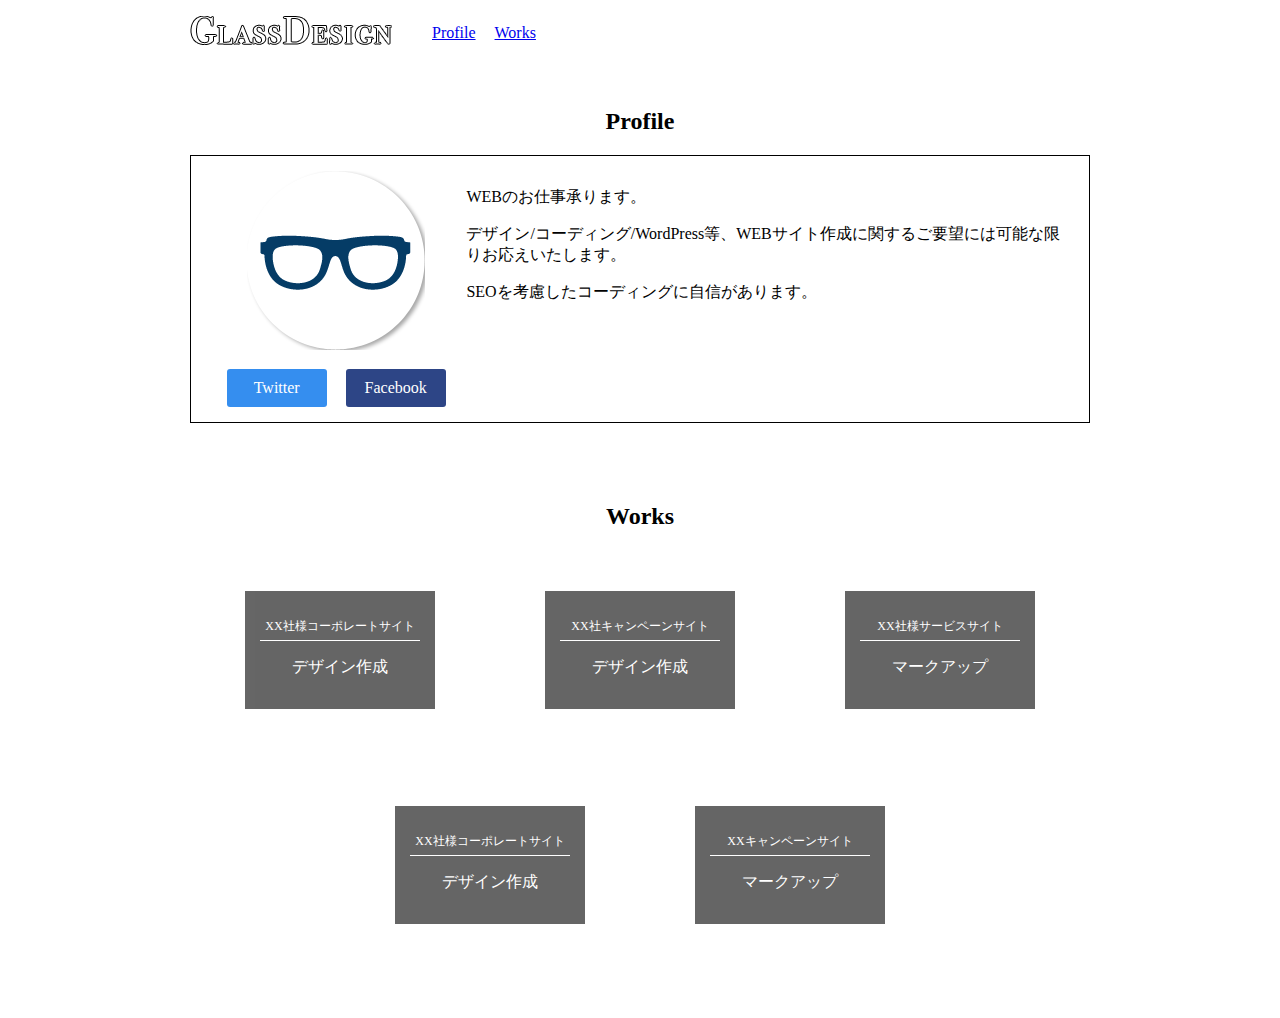
<file: step4/index.html>
<!DOCTYPE html>
<html lang="ja">
<head>
  <meta charset="UTF-8">
  <title>ポートフォリオサイトを作ってみよう2</title>
  <link rel="stylesheet" href="css/style.css">
</head>
<body>
  <div class="header">
    <div>
      <img src="./img/logo.png">
    </div>
    <ul class="menuButtons">
      <li class="menu">
        <a href="#profile">Profile</a>
      </li>
      <li class="menu">
        <a href="#works">Works</a>
      </li>
    </ul>
  </div>

  <div id="profile" class="canvas">
    <h2 class="subject">Profile</h2>
    <div class="profileGroup">
      <div class="profileGeneral">
        <div class="profileThumbnail">
          <img src="./img/thambnail.png">
        </div>
        <div class="shareButtonGroup">
        <a href="" class="shareButton twitter">Twitter</a>
        <a href="" class="shareButton facebook">Facebook</a>
        </div>
      </div>
      <div class="profileDescription">
        <p>WEBのお仕事承ります。</p>
        <p>デザイン/コーディング/WordPress等、WEBサイト作成に関するご要望には可能な限りお応えいたします。</p>
        <p>SEOを考慮したコーディングに自信があります。</p>
      </div>
    </div>
  </div>

  <div id="works" class="canvas">
    <h2 class="subject">Works</h2>
    <div class="worksGroup">
      <div class="worksItem designBgImg">
        <div class="worksItemText">
          <p class="worksItemTextTitle">XX社様コーポレートサイト</p>
          <p class="worksItemTextDesc">デザイン作成</p>
        </div>
      </div>
      <div class="worksItem designBgImg">
        <div class="worksItemText">
          <p class="worksItemTextTitle">XX社キャンペーンサイト</p>
          <p class="worksItemTextDesc">デザイン作成</p>
        </div>
      </div>
      <div class="worksItem codingBgImg">
        <div class="worksItemText">
          <p class="worksItemTextTitle">XX社様サービスサイト</p>
          <p class="worksItemTextDesc">マークアップ</p>
        </div>
      </div>
      <div class="worksItem designBgImg">
        <div class="worksItemText">
          <p class="worksItemTextTitle">XX社様コーポレートサイト</p>
          <p class="worksItemTextDesc">デザイン作成</p>
        </div>
      </div>
      <div class="worksItem codingBgImg">
        <div class="worksItemText">
          <p class="worksItemTextTitle">XXキャンペーンサイト</p>
          <p class="worksItemTextDesc">マークアップ</p>
        </div>
      </div>
    </div>
  </div>
</body>
</html>
</file>
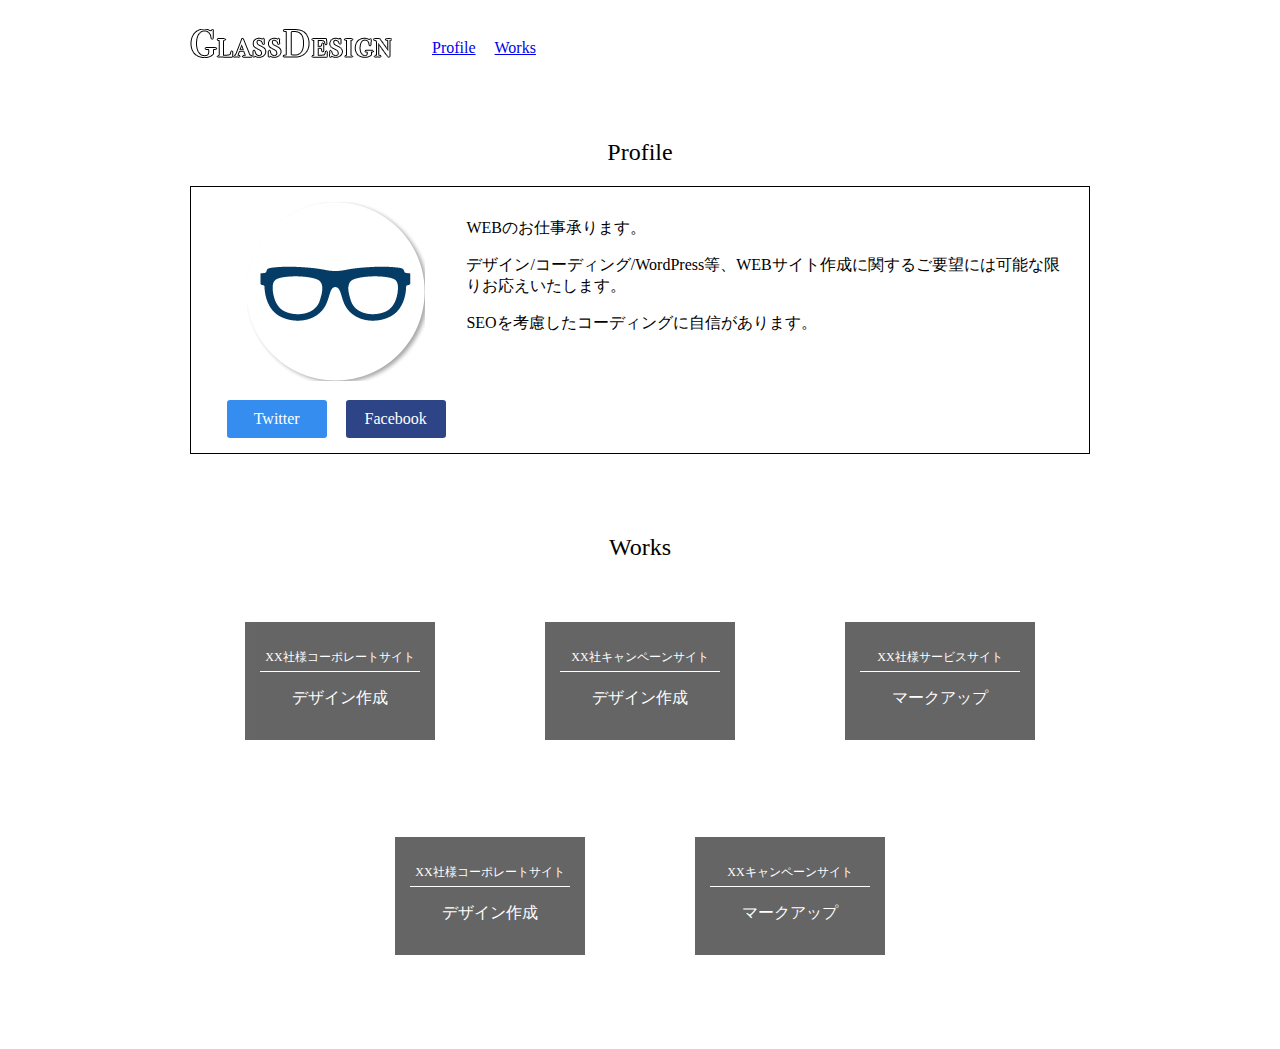
<file: step4/回答/index.html>
<!DOCTYPE html>
<html lang="ja">
<head>
    <meta charset="UTF-8">
    <title>WEB開発実践コース3</title>
    <link rel="stylesheet" href="css/style.css">
</head>
<body>
    <header class="header">
      <h1><img src="./img/logo.png" alt="ロゴ"></h1>
      <ul class="menuList">
        <li class="menu"><a href="#profile">Profile</a></li>
        <li class="menu"><a href="#works">Works</a></li>
      </ul>
    </header>
    
    <section id="profile" class="wrap">
      <h2 class="headLine">Profile</h2>
      <div class="profileContent">
        <div class="profilePersonal">
          <div class="profileThamb">
            <img src="./img/thambnail.png" alt="プロフィール画像">
          </div>
          <div class="profileSnsGroup">
            <a href="" class="snsBtn twBtn">Twitter</a>
            <a href="" class="snsBtn fbBtn">Facebook</a>
          </div>
        </div>
        <div class="profileDesc">
          <p>WEBのお仕事承ります。</p>
          <p>デザイン/コーディング/WordPress等、WEBサイト作成に関するご要望には可能な限りお応えいたします。</p>
          <p>SEOを考慮したコーディングに自信があります。</p>
        </div>
      </div>
    </section>
    
    <section id="works" class="wrap">
      <h2 class="headLine">Works</h2>
      <div class="worksList">
        <div class="worksBox bgDesignWork">
          <div class="worksBoxText">
            <p class="worksBoxTextTitle">XX社様コーポレートサイト</p>
            <p class="worksBoxTextDesc">デザイン作成</p>
          </div>
        </div>
        <div class="worksBox bgDesignWork">
          <div class="worksBoxText">
            <p class="worksBoxTextTitle">XX社キャンペーンサイト</p>
            <p class="worksBoxTextDesc">デザイン作成</p>
          </div>
        </div>
        <div class="worksBox bgCodingWork">
          <div class="worksBoxText">
            <p class="worksBoxTextTitle">XX社様サービスサイト</p>
            <p class="worksBoxTextDesc">マークアップ</p>
          </div>
        </div>
        <div class="worksBox bgDesignWork">
          <div class="worksBoxText">
            <p class="worksBoxTextTitle">XX社様コーポレートサイト</p>
            <p class="worksBoxTextDesc">デザイン作成</p>
          </div>
        </div>
        <div class="worksBox bgCodingWork">
            <div class="worksBoxText">
              <p class="worksBoxTextTitle">XXキャンペーンサイト</p>
              <p class="worksBoxTextDesc">マークアップ</p>
            </div>
          </div>
      </div>
    </section>
</body>
</html>
</file>
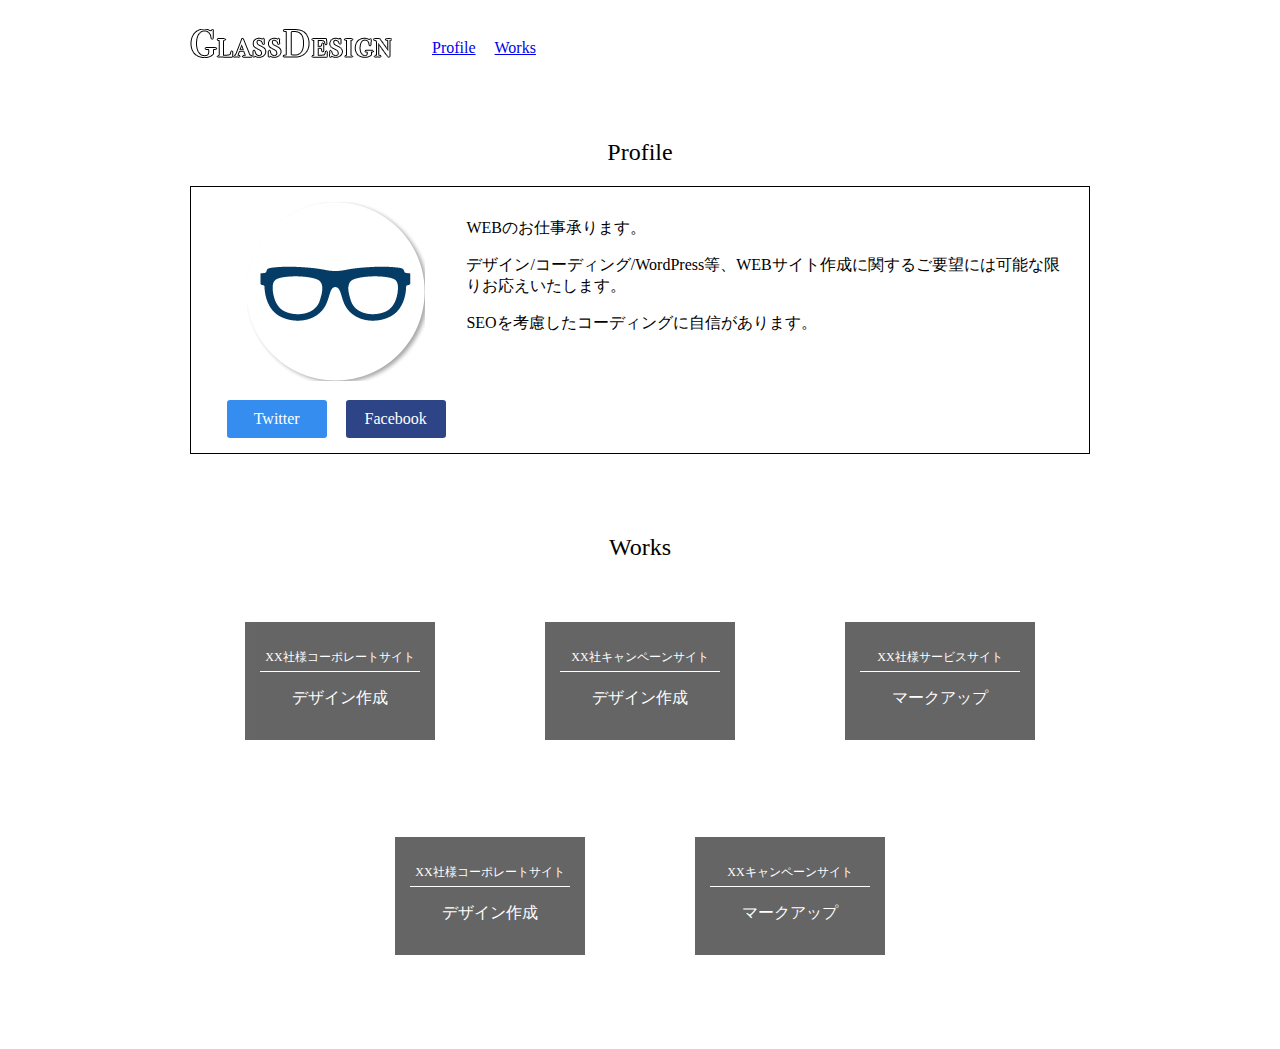
<file: step5/回答/index.html>
<!DOCTYPE html>
<html lang="ja">
<head>
    <meta charset="UTF-8">
    <title>WEB開発実践コース5</title>
    <meta name="viewport" content="width=device-width,initial-scale=1">
    <link rel="stylesheet" href="css/style.css">
</head>
<body>
    <header class="header">
      <h1><img src="./img/logo.png" alt="ロゴ"></h1>
      <ul class="menuList">
        <li class="menu"><a href="#profile">Profile</a></li>
        <li class="menu"><a href="#works">Works</a></li>
      </ul>
    </header>
    
    <section id="profile" class="wrap">
      <h2 class="headLine">Profile</h2>
      <div class="profileContent">
        <div class="profilePersonal">
          <div class="profileThamb">
            <img src="./img/thambnail.png" alt="プロフィール画像">
          </div>
          <div class="profileSnsGroup">
            <a href="" class="snsBtn twBtn">Twitter</a>
            <a href="" class="snsBtn fbBtn">Facebook</a>
          </div>
        </div>
        <div class="profileDesc">
          <p>WEBのお仕事承ります。</p>
          <p>デザイン/コーディング/WordPress等、WEBサイト作成に関するご要望には可能な限りお応えいたします。</p>
          <p>SEOを考慮したコーディングに自信があります。</p>
        </div>
      </div>
    </section>
    
    <section id="works" class="wrap">
      <h2 class="headLine">Works</h2>
      <div class="worksList">
          <div class="worksBox bgDesignWork">
            <div class="worksBoxText">
              <p class="worksBoxTextTitle">XX社様コーポレートサイト</p>
              <p class="worksBoxTextDesc">デザイン作成</p>
            </div>
          </div>
          <div class="worksBox bgDesignWork">
            <div class="worksBoxText">
              <p class="worksBoxTextTitle">XX社キャンペーンサイト</p>
              <p class="worksBoxTextDesc">デザイン作成</p>
            </div>
          </div>
          <div class="worksBox bgCodingWork">
            <div class="worksBoxText">
              <p class="worksBoxTextTitle">XX社様サービスサイト</p>
              <p class="worksBoxTextDesc">マークアップ</p>
            </div>
          </div>
          <div class="worksBox bgDesignWork">
            <div class="worksBoxText">
              <p class="worksBoxTextTitle">XX社様コーポレートサイト</p>
              <p class="worksBoxTextDesc">デザイン作成</p>
            </div>
          </div>
          <div class="worksBox bgCodingWork">
            <div class="worksBoxText">
              <p class="worksBoxTextTitle">XXキャンペーンサイト</p>
              <p class="worksBoxTextDesc">マークアップ</p>
            </div>
          </div>
        </div>
    </section>
</body>
</html>
</file>
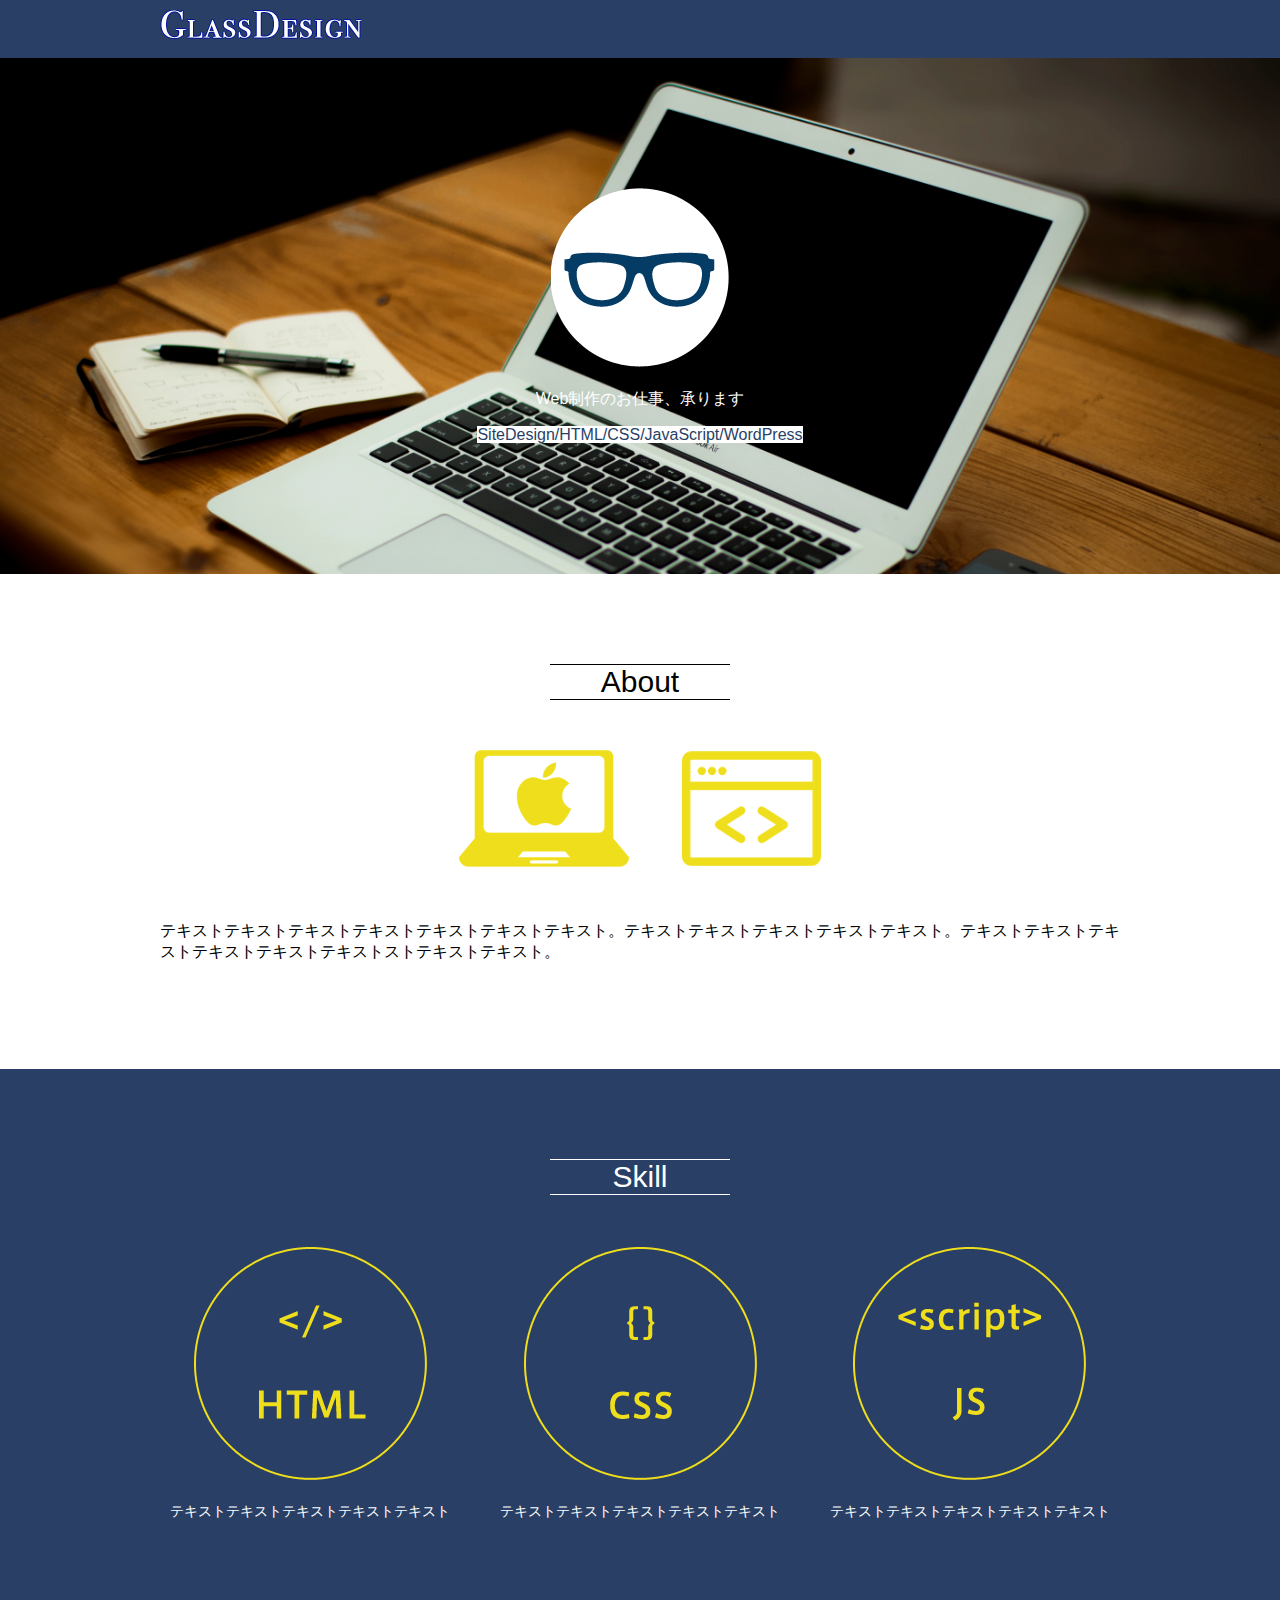
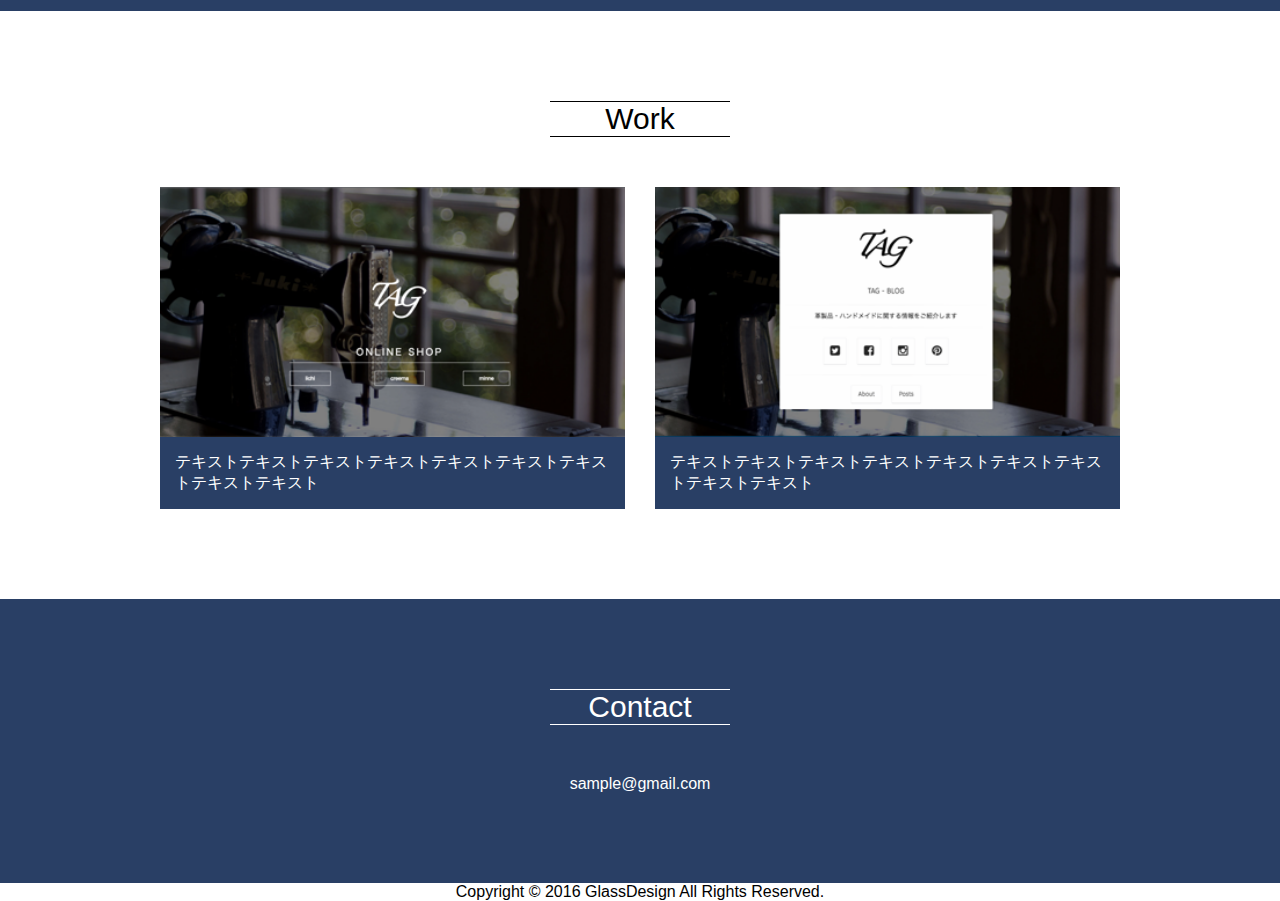
<file: step2/profile.html>
<!DOCTYPE html>
<html lang="ja">
<head>
  <meta charset="UTF-8">
  <title>ポートフォリオ</title>
  <link rel="stylesheet" href="./css/normalize.css">
  <link rel="stylesheet" href="./css/style.css">
</head>
<body>
  <div class="header">
    <h1 class="logo">
      <img src="./img/logo.png" alt="ロゴ">
    </h1>
  </div><!-- Header -->
  <div class="wrapper bg_img">
    <div class="container">
      <div class="head">
        <div class="logo">
          <img src="./img/service_icon.png">
        </div>
        <p class="frase">
          Web制作のお仕事、承ります
        </p>
        <div class="skills">
          SiteDesign/HTML/CSS/JavaScript/WordPress
        </div>
      </div>
    </div>
  </div><!-- Head -->
  <div class="wrapper">
    <div class="container">
      <h2 class="head_line">About</h2>
      <div class="about">
        <div class="img_box">
          <img src="./img/about_img.png">
        </div>
        <div class="text_box">
          <p>テキストテキストテキストテキストテキストテキストテキスト。テキストテキストテキストテキストテキスト。テキストテキストテキストテキストテキストテキストストテキストテキスト。</p>
        </div>
      </div>
    </div>
  </div><!-- About -->
  <div class="wrapper bg_blue">
    <div class="container">
      <h2 class="head_line">Skill</h2>
      <div class="skill">
        <div class="skill_box">
          <div class="img_box">
            <img src="./img/skil_img_html.png">
          </div>
          <div class="text_box">
            テキストテキストテキストテキストテキスト
          </div>
        </div>
        <div class="skill_box">
          <div class="img_box">
            <img src="./img/skil_img_css.png">
          </div>
          <div class="text_box">
            テキストテキストテキストテキストテキスト
          </div>
        </div>
        <div class="skill_box last">
          <div class="img_box">
            <img src="./img/skil_img_js.png">
          </div>
          <div class="text_box">
            テキストテキストテキストテキストテキスト
          </div>
        </div>
      </div>
    </div>
  </div><!-- Skill -->
  <div class="wrapper">
    <div class="container">
    <h2 class="head_line">Work</h2>
    <div class="work">
      <div class="work_box">
        <div class="img_box work_1">
        </div>
        <div class="text_box">
          テキストテキストテキストテキストテキストテキストテキストテキストテキスト
        </div>
      </div> <!-- work_box -->
      <div class="work_box last">
        <div class="img_box work_2">
        </div>
        <div class="text_box">
          テキストテキストテキストテキストテキストテキストテキストテキストテキスト
        </div>
      </div>
    </div>
   </div><!-- Work -->
   <div class="wrapper bg_blue">
     <div class="container">
       <h2 class="head_line">
         Contact
       </h2>
       <div class="contact">
         sample@gmail.com
       </div>
     </div>
   </div><!-- Contact -->
   <div class="wrapper">
     <div class="footer">
      Copyright © 2016 GlassDesign All Rights Reserved.
     </div>
   </div>
</body>
</html>
</file>
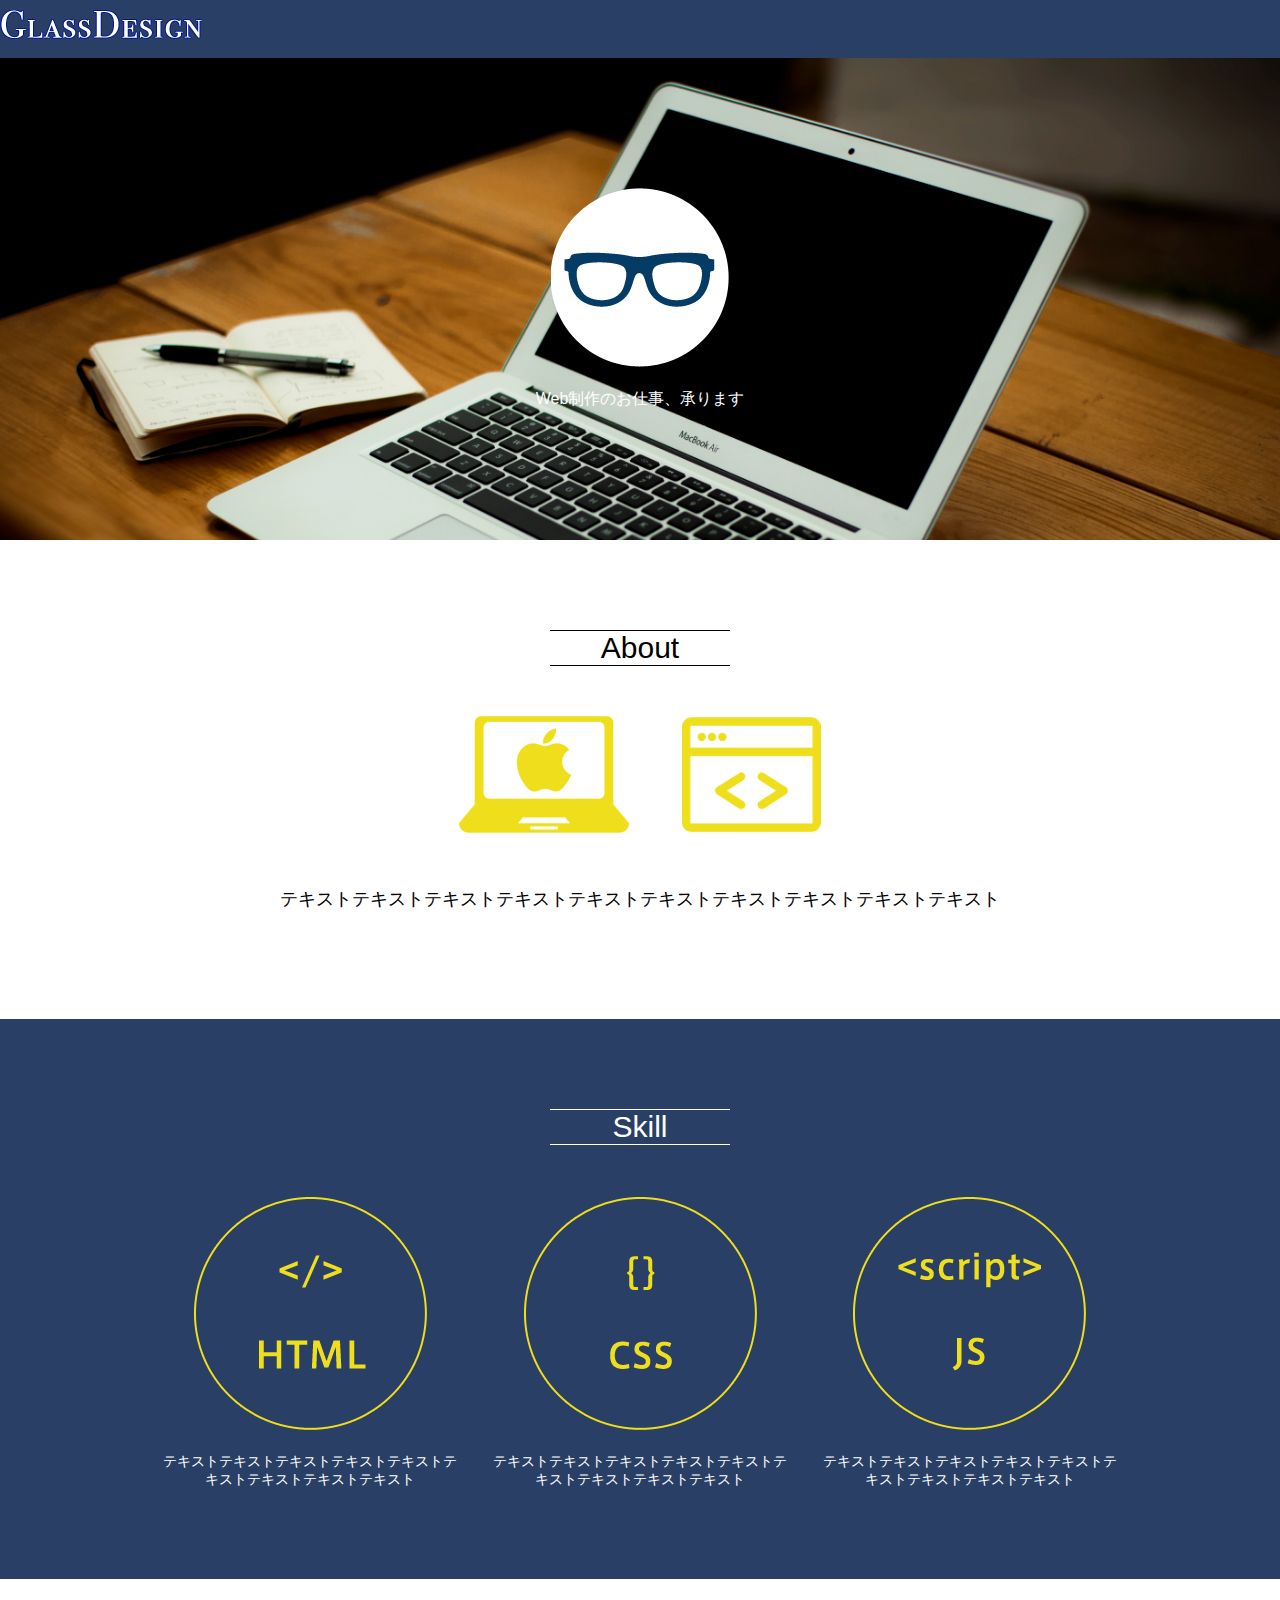
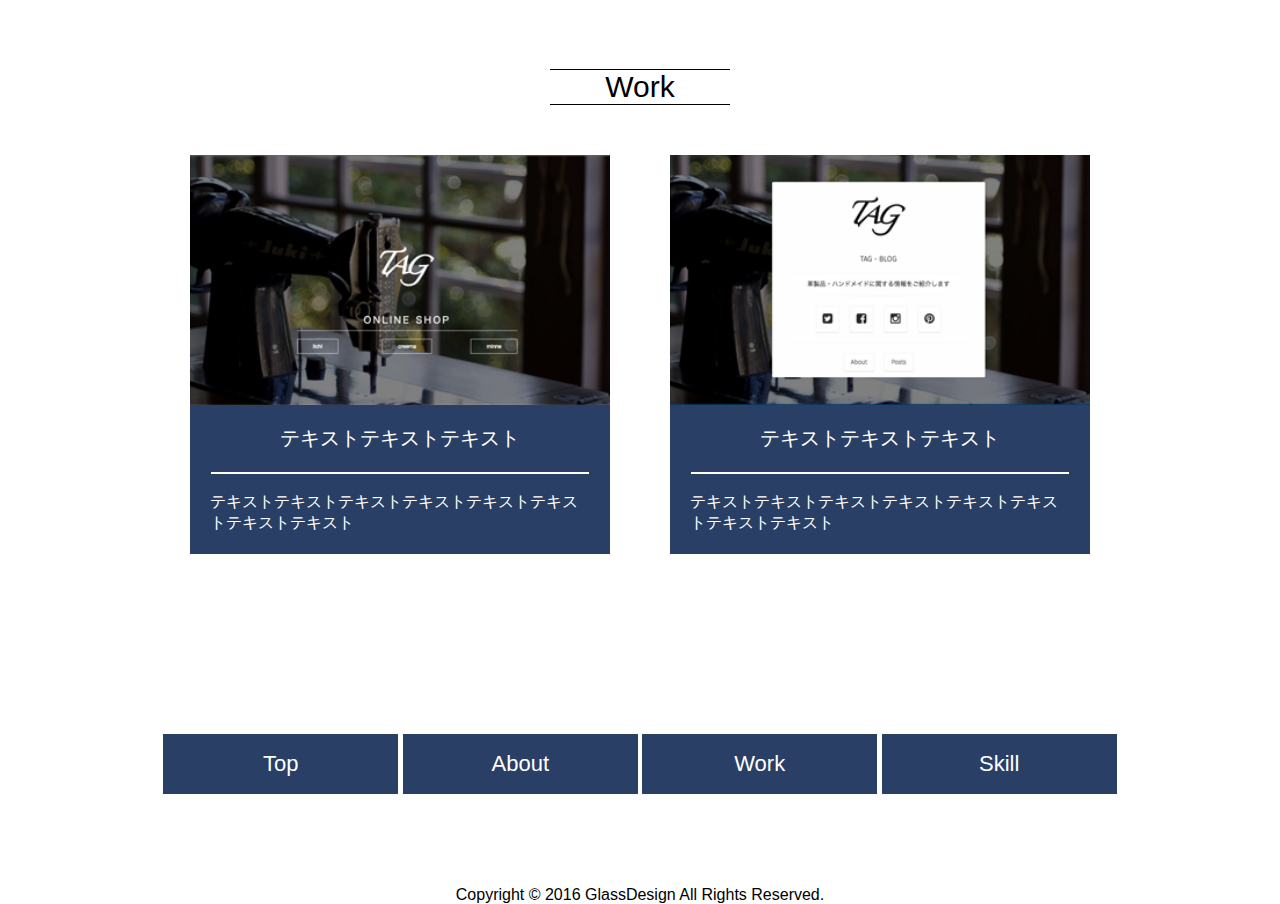
<file: step6/profile.html>
<!DOCTYPE html>
<html lang="ja">
<head>
  <meta charset="UTF-8">
  <meta name="viewport" content="width=device-width, initial-scale=1.0">
  <title>レスポンシブデザイン 練習</title>
  <link rel="stylesheet" href="./css/normalize.css">
  <link rel="stylesheet" href="./css/style.css">
</head>
<body>
  <div class="header">
    <h1 class="logo">
      <img src="./img/logo.png" alt="ロゴ">
    </h1>
  </div><!-- Header -->
  <div class="wrapper bg_img">
    <div class="container">
      <div class="head">
        <div class="logo">
          <img src="./img/service_icon.png">
        </div>
        <p class="frase">
          Web制作のお仕事、承ります
        </p>
      </div>
    </div>
  </div><!-- Head -->
  <div class="wrapper">
    <div class="container">
      <h2 class="head_line">About</h2>
      <div class="about">
        <div class="img_box">
          <img src="./img/about_img.png" class="about_img">
        </div>
        <div class="text_box">
          <p>テキストテキストテキストテキストテキストテキストテキストテキストテキストテキスト</p>
        </div>
      </div>
    </div>
  </div><!-- About -->
  <div class="wrapper bg_blue">
    <div class="container">
      <h2 class="head_line">Skill</h2>
      <div class="skill">
        <div class="skill_box">
          <div class="img_box">
            <img src="./img/skil_img_html.png" class="skill_img">
          </div>
          <div class="text_box">
            テキストテキストテキストテキストテキストテキストテキストテキストテキスト
          </div>
        </div>
        <div class="skill_box">
          <div class="img_box">
            <img src="./img/skil_img_css.png" class="skill_img">
          </div>
          <div class="text_box">
            テキストテキストテキストテキストテキストテキストテキストテキストテキスト
          </div>
        </div>
        <div class="skill_box last">
          <div class="img_box">
            <img src="./img/skil_img_js.png" class="skill_img">
          </div>
          <div class="text_box">
            テキストテキストテキストテキストテキストテキストテキストテキストテキスト
          </div>
        </div>
      </div>
    </div>
  </div><!-- Skill -->
  <div class="wrapper">
    <div class="container">
      <h2 class="head_line">Work</h2>
      <div class="work">
        <div class="work_box">
          <div class="img_box work_1">
          </div>
          <div class="text_box title">
            テキストテキストテキスト
          </div>
          <div class="text_box">
            テキストテキストテキストテキストテキストテキストテキストテキスト
          </div>
        </div> <!-- work_box -->
        <div class="work_box last">
          <div class="img_box work_2">
          </div>
          <div class="text_box title">
            テキストテキストテキスト
          </div>
          <div class="text_box">
            テキストテキストテキストテキストテキストテキストテキストテキスト
          </div>
        </div>
      </div>
    </div>
  </div><!-- Work -->
  <div class="wrapper">
    <div class="container">
      <div class="menu">
        <button class="menu_button">Top</button>
        <button class="menu_button">About</button>
        <button class="menu_button">Work</button>
        <button class="menu_button">Skill</button>
      </div>
    </div>
  </div>
  <div class="wrapper">
    <div class="footer">
      Copyright © 2016 GlassDesign All Rights Reserved.
    </div>
  </div>
</body>
</html>
</file>
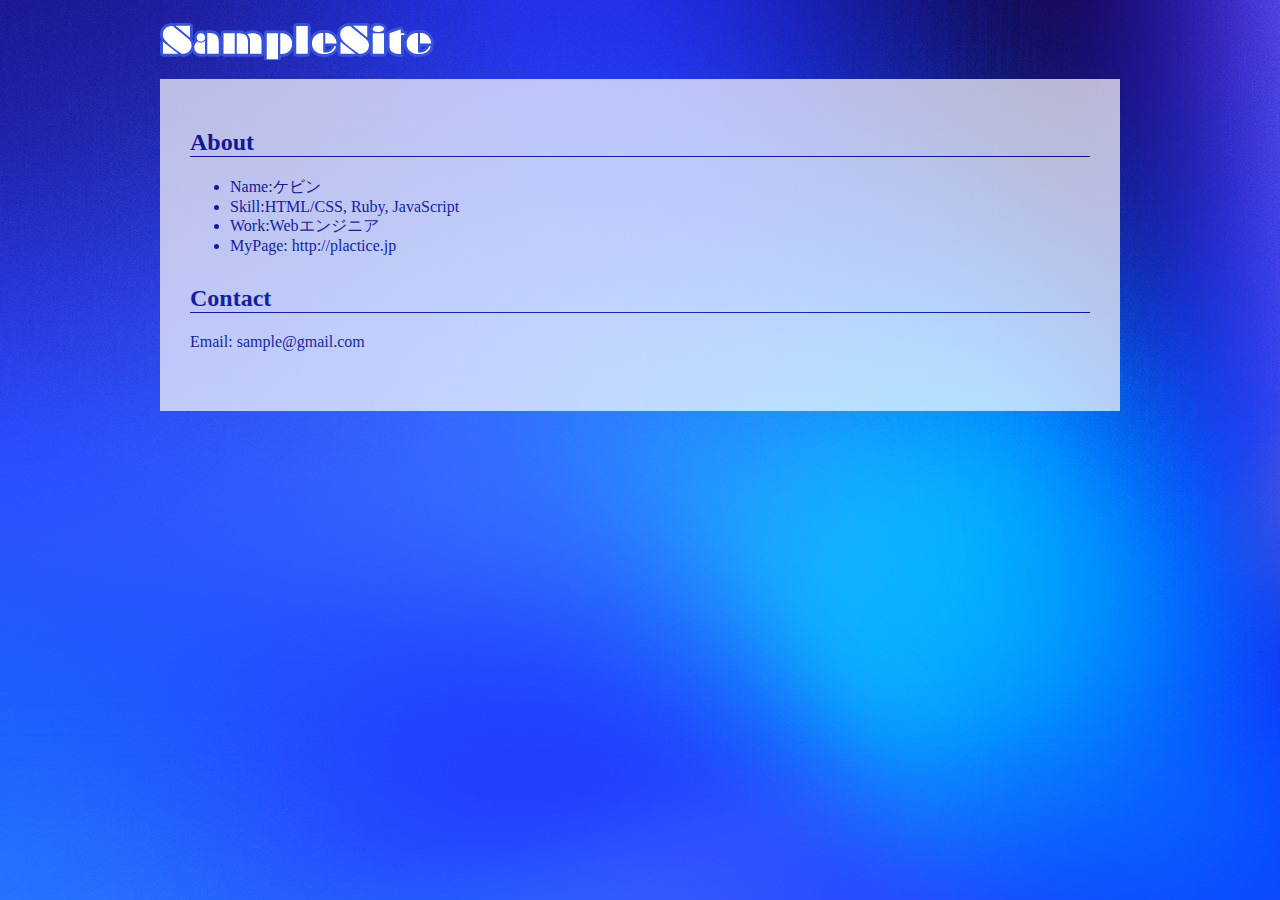
<file: step1/profile_page/profile.html>
<!DOCTYPE html>
<html lang="ja">
<head>
	<meta charset="UTF-8">
	<title>SampleSite</title>
	<link rel="stylesheet" href="css/style.css">
</head>
<body>
	<div class="container">
		<div class="logo">
			<img src="img/logo.png">
		</div>
		<div class="contents">
			<div class="content">
				<h2 class="title">About</h2>
				<ul>
					<li>Name:ケビン</li>
					<li>Skill:HTML/CSS, Ruby, JavaScript</li>
					<li>Work:Webエンジニア</li>
					<li>MyPage: http://plactice.jp</li>
				</ul>
			</div>
			<div class="content">
				<h2 class="title">Contact</h2>
				<p>Email: sample@gmail.com</p>
			</div>
		</div>
	</div>
</body>
</html>
</file>
<file: step4/css/style.css>
.header {
  width: 900px;
  margin: auto;
  display: flex;
  align-items: center;
}

.menu {
  display: inline-block;
  margin-right: 15px;
  list-style: none;
}

.subject {
  font-size: 24px;
  text-align: center;
}

.canvas {
  width: 900px;
  margin: auto;
  padding: 30px;
}

.profileGroup {
  border: 1px solid black;
  display: flex;
  padding: 15px;
}

.profileGeneral {
  width: 270px;
}

.profileThumbnail {
  text-align: center;
  margin-bottom: 15px;
}

.shareButtonGroup {
  text-align: center;
}

.shareButton {
  display: inline-block;
  width: 100px;
  text-decoration: none;
  border-radius: 3px;
  padding: 10px 0;
  color: #FFFFFF;
}

.twitter {
  background-color: #358EEF;
  margin-right: 15px;
}

.facebook {
  background-color: #2D4586;
}

.profileDescription {
  width: 630px;
}

.worksGroup {
  display: flex;
  justify-content: center;
  flex-wrap: wrap;
  margin-left: -30px;
}

.worksItem {
  height: 200px;
  width: 270px;
  margin: 0 0 15px 30px;
  display: flex;
  justify-content: center;
  align-items: center;
}

.designBgImg {
  background-image: url('https://fakeimg.pl/250x150/81F7D8');
  background-position: center center;
}

.codingBgImg {
  background-image: url('https://fakeimg.pl/250x150/F781F3');
  background-position: center center;
}

.worksItemText {
  padding: 15px;
  text-align: center;
  display: block;
  width: 160px;
  color: #FFFFFF;
  background-color: #000000;
  opacity: 0.6;
  text-decoration: none;
}

.worksItemTextTitle {
  font-size: 12px;
  padding: 0 5px 5px 5px;
  border-bottom: solid 1px #FFFFFF;
}
</file>
<file: step4/回答/css/style.css>
.header {
    width: 900px;
    margin: auto;
    display: flex;
    align-items: center;
}

.menu {
  display: inline-block;
  margin-right: 15px;
  list-style: none;
}

.headLine {
  font-size: 24px;
  font-weight: 500;
  text-align: center;
}

.wrap {
    width: 900px;
    margin: auto;
    padding: 30px;
}

.profileContent {
  border: 1px solid black;
  display: flex;
  padding: 15px;
}

.profilePersonal {
  width: 270px;
}

.profileThamb {
  text-align: center;
  margin-bottom: 15px;
}

.profileSnsGroup {
  text-align: center;
}

.snsBtn {
  display: inline-block;
  width: 100px;
  text-decoration: none;
  border-radius: 3px;
  padding: 10px 0;
  color: #FFFFFF;
}

.twBtn {
  background-color: #358EEF;
  margin-right: 15px;
}

.fbBtn {
  background-color: #2D4586;
}

.profileDesc {
  width: 630px;
}

.worksList {
  display: flex;
  justify-content: center;
  flex-wrap: wrap;
  margin-left: -30px;
}

.worksBox {
  height: 200px;
  width: 270px;
  margin: 0 0 15px 30px;
  display: flex;
  justify-content: center;
  align-items: center;
}

.bgDesignWork {
  background-image: url('https://fakeimg.pl/250x150/81F7D8');
  background-position: center center;
}

.bgCodingWork {
  background-image: url('https://fakeimg.pl/250x150/F781F3');
  background-position: center center;
}

.worksBoxText {
  padding: 15px;
  text-align: center;
  display: block;
  width: 160px;
  color: #FFFFFF;
  background-color: #000000;
  opacity: 0.6;
  text-decoration: none;
}

.worksBoxTextTitle {
  font-size: 12px;
  padding: 0 5px 5px 5px;
  border-bottom: solid 1px #FFFFFF;
}
</file>
<file: step5/回答/css/style.css>
.header {
    width: 900px;
    margin: auto;
    display: flex;
    align-items: center;
}

.menu {
  display: inline-block;
  margin-right: 15px;
  list-style: none;
}

.headLine {
  font-size: 24px;
  font-weight: 500;
  text-align: center;
}

.wrap {
    width: 900px;
    margin: auto;
    padding: 30px;
}

.profileContent {
  border: 1px solid black;
  display: flex;
  padding: 15px;
}

.profilePersonal {
  width: 270px;
}

.profileThamb {
  text-align: center;
  margin-bottom: 15px;
}

.profileSnsGroup {
  text-align: center;
}

.snsBtn {
  display: inline-block;
  width: 100px;
  text-decoration: none;
  border-radius: 3px;
  padding: 10px 0;
  color: #FFFFFF;
}

.twBtn {
  background-color: #358EEF;
  margin-right: 15px;
}

.fbBtn {
  background-color: #2D4586;
}

.profileDesc {
  width: 630px;
}

.worksList {
  display: flex;
  justify-content: center;
  flex-wrap: wrap;
  margin-left: -30px;
}

.worksBox {
  height: 200px;
  width: 270px;
  margin: 0 0 15px 30px;
  display: flex;
  justify-content: center;
  align-items: center;
}

.bgDesignWork {
  background-image: url('https://fakeimg.pl/250x150/81F7D8');
  background-position: center center;
}

.bgCodingWork {
  background-image: url('https://fakeimg.pl/250x150/F781F3');
  background-position: center center;
}

.worksBoxText {
  padding: 15px;
  text-align: center;
  display: block;
  width: 160px;
  color: #FFFFFF;
  background-color: #000000;
  opacity: 0.6;
  text-decoration: none;
}

.worksBoxTextTitle {
  font-size: 12px;
  padding: 0 5px 5px 5px;
  border-bottom: solid 1px #FFFFFF;
}

@media screen and (max-width:768px) {
  .header {
    width: 100%;
    display: block;
    text-align: center;
  }

  .menuList {
    display: none;
  }

  .wrap {
    width: 100%;
    padding: 5px;
    box-sizing: border-box;
  }

  .profileContent {
    flex-wrap: wrap;
  }

  .profilePersonal {
    width: 100%;
    margin-bottom: 15px;
  }

  .profileDesc {
    width: 100% ;
  }

  .worksList {
    justify-content: flex-start;
    margin-left: -3%;
  }

  .worksBox {
    height: 250px;
    width: 47%;
    margin: 0 0 15px 3%;
  } 
}

@media screen and (max-width:480px) {
  .worksList {
    margin-left: auto;
  }

  .worksBox {
    height: 200px;
    width: 100%;
    margin: unset;
    margin-bottom: 15px;
  }

  .worksBox:last-child {
    margin-bottom: 0;
  }
}
</file>
<file: step2/css/style.css>
.header {
    width: 100%;
    background: #293f65;
}

.header .logo {
    width: 960px;
    margin: auto;
    padding: 10px 0;
}

.wrapper {
    width: 100%;
}

.wrapper.bg_blue {
    background: #293F65;
    color: #FFFFFF;
}

.wrapper.bg_img {
    background-image: url(../img/head_bg.jpg);
    background-size: cover;
}

.wrapper .container {
    width: 960px;
    margin: auto;
    padding: 90px
}

.wrapper .container .head {
    text-align: center;
    padding: 40px 0;
}

.wrapper .container .head .logo {
    height: 185px;
    margin-bottom: 15px;
}

.wrapper .container .head .frase {
    color: #FFFFFF;
    font-weight: normal;
}

.wrapper .container .head .skills {
    background-color: #FFFFFF;
    color: #293F65;
    display: inline;
}

.wrapper .container .head_line {
    font-size: 30px;
    font-weight: normal;
    width: 180px;
    margin: auto;
    text-align: center;
    border-top: solid 1px;
    border-bottom: solid 1px;
    margin-bottom: 50px;
}

.wrapper .container .about .img_box {
    text-align: center;
    margin-bottom: 50px;
}

.wrapper .container .skill {
    overflow: auto;
}

.wrapper .container .skill .skill_box {
    width: 300px;
    float: left;
    text-align: center;
    margin-right: 30px;
}

.wrapper .container .skill .skill_box.last {
    margin-right: 0;
}

.wrapper .container .skill .skill_box .img_box {
    margin-bottom: 15px;
}

.wrapper .container .skill .skill_box .text_box {
    font-size: 14px;
    text-align: center;
}

.wrapper .container .work {
    overflow: auto;
}

.wrapper .container .work .work_box {
    width: 465px;
    float: left;
    margin-right: 30px;
}

.wrapper .container .work .work_box.last {
    margin-right: 0;
}

.wrapper .container .work .work_box .img_box {
    height: 250px;
    background-size: cover;
    background-position: center;
}

.wrapper .container .work .work_box .img_box.work_1 {
    background-image: url(../img/work_img_1.png);
}

.wrapper .container .work .work_box .img_box.work_2 {
    background-image: url(../img/work_img_2.png);
}

.wrapper .container .work .work_box .text_box {
    background: #293F65;
    padding: 15px;
    color: #ffffff;
}

.wrapper .container .contact {
    text-align: center;
}

.wrapper .footer {
    text-align: center;
}
</file>
<file: step6/css/style.css>
.header {
    width: 100%;
    background: #293f65;
}

.header .logo {
    width: 100%;
    margin: auto;
    padding: 10px 0;
}

.wrapper {
    width: 100%;
}

.wrapper.bg_blue {
    background: #293F65;
    color: #FFFFFF;
}

.wrapper.bg_img {
    background-image: url(../img/head_bg.jpg);
    background-size: cover;
}

.wrapper .container {
    width: 100%;
    padding: 90px 0;
}

.wrapper .container .head {
    text-align: center;
    padding: 40px 0;
}

.wrapper .container .head .logo {
    height: 185px;
    margin-bottom: 15px;
}

.wrapper .container .head .frase {
    color: #FFFFFF;
    font-weight: normal;
    margin-bottom: 0;
}

.wrapper .container .head .skills {
    background-color: #FFFFFF;
    color: #293F65;
    display: inline;
}

.wrapper .container .head_line {
    font-size: 30px;
    font-weight: normal;
    width: 180px;
    margin: auto;
    text-align: center;
    border-top: solid 1px;
    border-bottom: solid 1px;
    margin-bottom: 50px;
}

.wrapper .container .about .img_box {
    text-align: center;
    margin-bottom: 50px;
}

.wrapper .container .about .text_box {
    font-size: 18px;
    text-align: center;
}

.wrapper .container .skill {
    overflow: auto;
    display: flex;
    flex-direction: row;
    justify-content: center;
}

.wrapper .container .skill .skill_box {
    width: 300px;
    display: flex;
    flex-direction: column;
    justify-content: center;
    margin-right: 30px;
}

.wrapper .container .skill .skill_box.last {
    margin-right: 0;
}

.wrapper .container .skill .skill_box .img_box {
    text-align: center;
    margin-bottom: 15px;
}

.wrapper .container .skill .skill_box .text_box {
    font-size: 14px;
    text-align: center;
}

.wrapper .container .work {
    overflow: auto;
    display: flex;
    justify-content: center;
}

.wrapper .container .work .work_box {
    width: 420px;
    display: flex;
    flex-direction: column;
    margin-right: 60px;
}

.wrapper .container .work .work_box:last-child {
    margin-right: 0;
}

.wrapper .container .work .work_box .img_box {
    height: 250px;
    background-size: cover;
    background-position: center;
}

.wrapper .container .work .work_box .img_box.work_1 {
    background-image: url(../img/work_img_1.png);
}

.wrapper .container .work .work_box .img_box.work_2 {
    background-image: url(../img/work_img_2.png);
}

.wrapper .container .work .work_box .text_box {
    background: #293F65;
    padding: 20px;
    color: #ffffff;
}

.wrapper .container .work .work_box .text_box.title {
    padding: 20px;
    font-size: 20px;
    text-align: center;
    position: relative;
}

.wrapper .container .work .work_box .text_box.title::after {
    content: "";
    position: absolute;
    left: 50%;
    transform: translate(-50%);
    top: 0;
    bottom: 0;
    right: 0;
    width: 90%;
    height: 100%;
    display: block;
    border-bottom: 2px solid white;
}

.wrapper .container .menu {
    width: 100%;
    display: block;
    text-align: center;
}

.wrapper .container .menu_button {
    width: 235px;
    height: 60px;
    background: #293F65;
    font-size: 22px;
    color: #FFFFFF;
    text-align: center;
    margin-bottom: 2px;
    border: none;
}

.wrapper .footer {
    text-align: center;
}

@media screen and (max-width:768px) {   
    .header .logo {
        text-align: center;
        display: inline-block;
    }

    .wrapper.bg_blue {
        padding-top: 50px;
    }

    .wrapper.bg_img {
        height: 400px;
    }

    .wrapper .container {
        height: 100%;
        padding: 0;
        position: relative;
    }

    .wrapper .container .head {
        position: absolute;
        top: 50%;
        left: 50%;
        transform: translate(-50%, -50%);
        width: 100%;
    }

    .wrapper .container .head .frase {
        font-size: 20px;
    }

    .wrapper .container .head_line {
        width: 30%;
        margin-top: 30px;
    }

    .wrapper .container .about .img_box {
        margin: 0 10% 50px 10%;
        margin-bottom: 50px;
    }

    .wrapper .container .about .img_box .about_img {
        width: 80%;
    }

    .wrapper .container .about .text_box {
        margin: 0 10% 70px 10%;
    }

    .wrapper .container .skill {
        text-align: center;
        flex-direction: column;
    }

    .wrapper .container .skill .skill_box {
        width: 100%;
        text-align: center;
        display: inline-block;
        margin-right: 0;
        margin-bottom: 50px;
    }

    .wrapper .container .skill .skill_box .img_box .skill_img {
        width: 50%;
        text-align: center;
        display: inline-block;
    }

    .wrapper .container .skill .skill_box .text_box {
        margin: 0 10% 0 10%;
    }

    .wrapper .container .work {
        flex-direction: column;
    }

    .wrapper .container .work .work_box {
        width: 100%;
        margin-right: 0;
        margin-bottom: 40px;
        justify-content: center;
        align-items: center;
    }

    .wrapper .container .work .work_box:last-child {
        margin-right: 0;
        margin-bottom: 60px;
    }

    .wrapper .container .work .work_box .img_box {
        width: 90%;
    }

    .wrapper .container .work .work_box .text_box {
        width: 80%;
        padding: 5%;
        font-size: 14px;
    }

    .wrapper .container .work .work_box .text_box.title {
        width: 80%;
        padding: 5%;
        margin: 0 5% 0 5%;
        font-size: 20px;
    }

    .wrapper .container .menu_button {
        width: 100%;
    }

    .wrapper .footer {
        font-size: 12px;
        margin-top: 15px;
        margin-bottom: 15px;
    }
}
</file>
<file: step1/profile_page/css/style.css>
body {
    background: url(../img/bg.jpg);
}
.container {
    width: 960px;
    margin: auto;
}
.logo {
    padding: 15px 0;
}
.contents {
    background-color: white;
    color: #0a1084;
    padding: 30px;
    opacity: 0.7;
}
.content {
    margin-bottom: 30px;
}
.title {
    border-bottom: solid 1px #0a1084;
    font-size: 24px;
    font-weight: bold;
}
</file>
